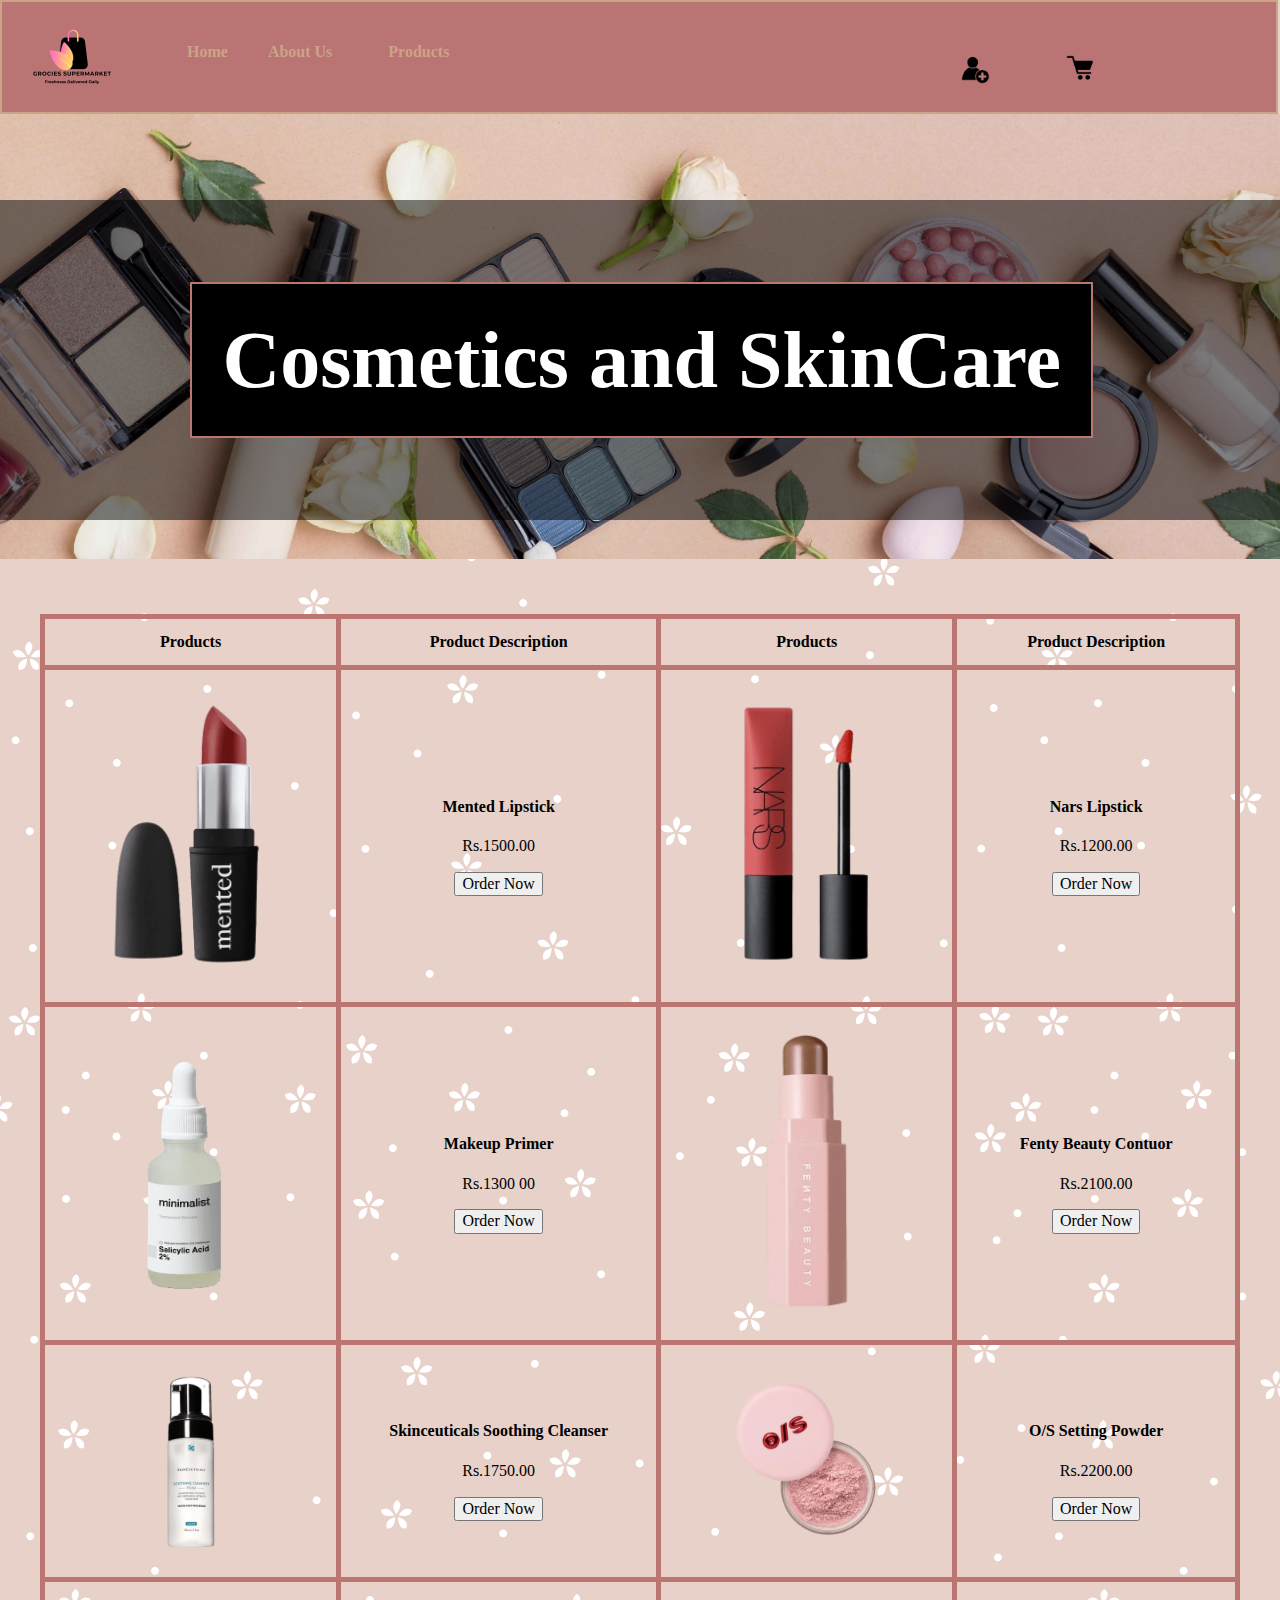
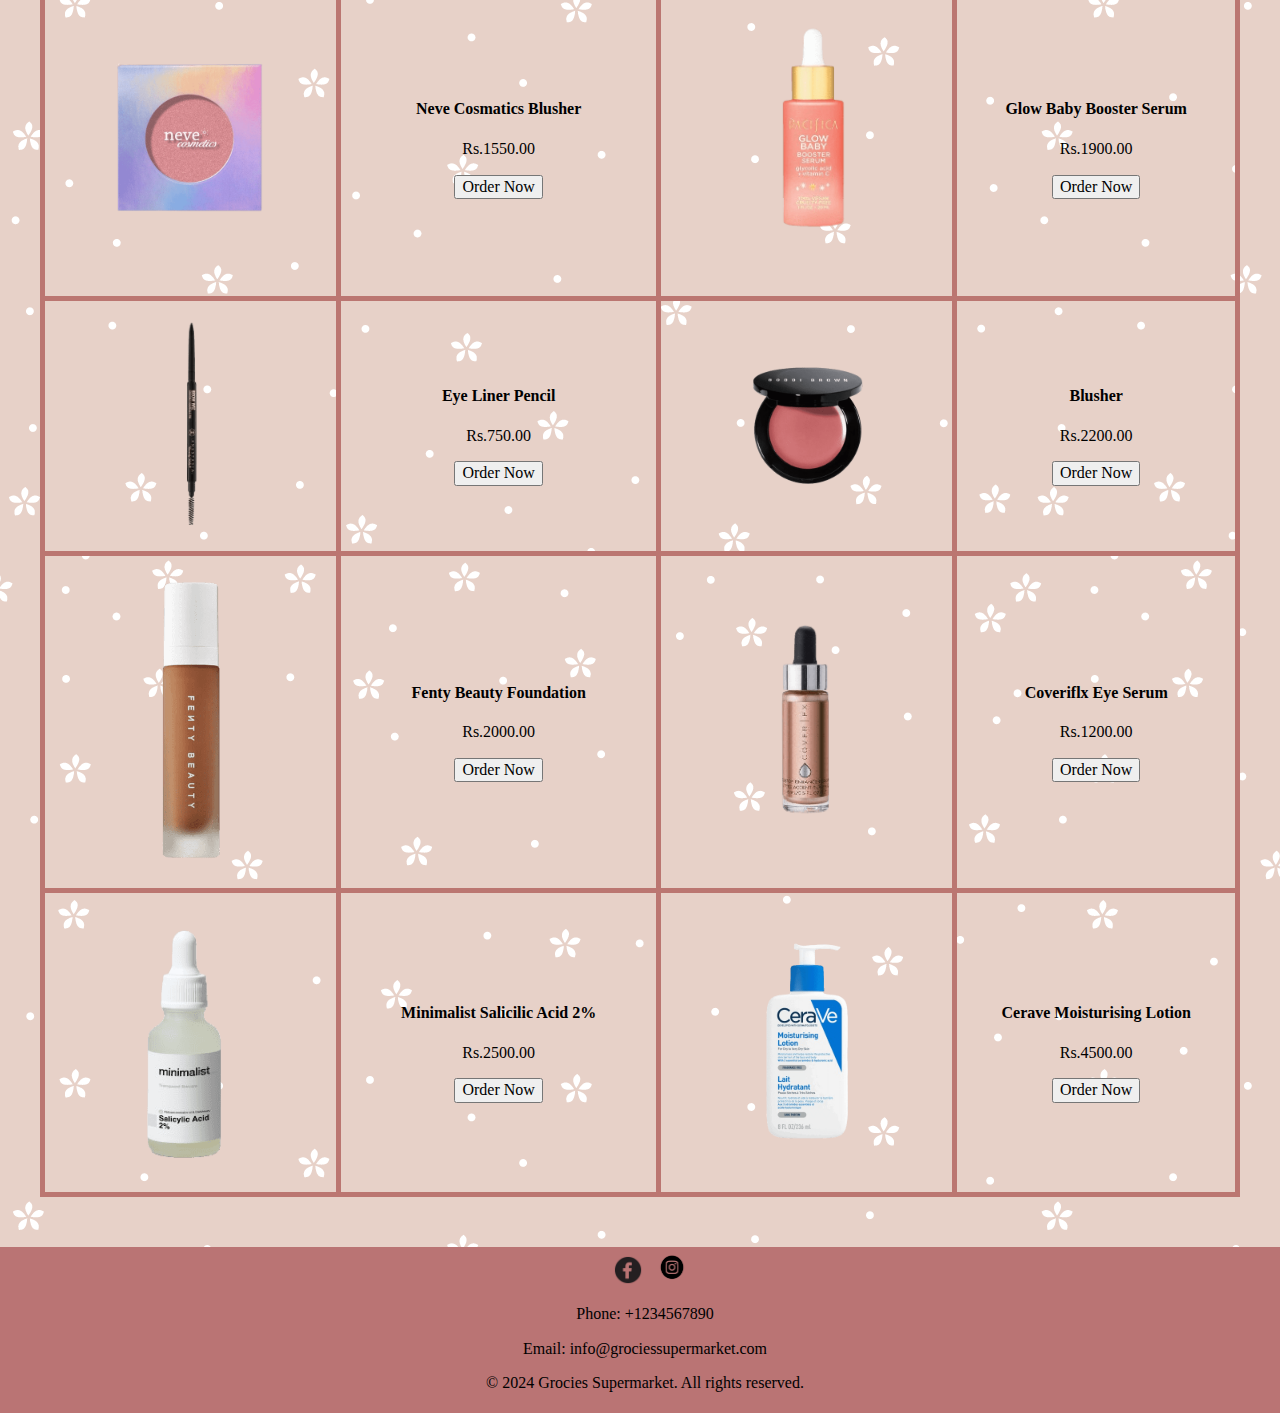
<file: docs/Cosmatics.html>
<!DOCTYPE html>
<html lang="en">
<head>
    <meta charset="UTF-8">
    <meta name="viewport" content="width=device-width, initial-scale=1.0">
    <title>Cosmatics and SkinCare</title>
    <link rel="stylesheet" href="./normalize.css">
    <link rel="stylesheet" href="./Home Page.css">
</head>
<body class="cos-p">
  <header class="header">
    <a href="index.html">
      <img class="logo" src="Grocies Supermarket (4).png" alt="logo">
    </a>
    
    <div class="navbar">
      <li><a href="index.html" >Home</a></li>
      <li><a href="About US.html">About Us</a></li>
      <div class="dropdown">
        <button class="dropbtn">
          <li><a href="Products.html">Products</a></li>
        </button>
        <div class="dropdown-content">
          <li><a href="Vegetables.html">Vegetables</a></li>
          <li><a href="Dairy Products.html">Dairy Products</a></li>
          <li><a href="Cosmatics.html" class="active">Cosmetic and SkinCare</a></li>
        </div>
      </div>
      <div class="icons-image">
        <a href="Loyality.html">
          <img src="imgs/add-user-icon-registration-illustration-sign-avatar-symbol-new-profile-logo-vector-removebg-preview.png" alt="">
        </a>
        <a href="Order.html" class="registration-icon">
          <img src="imgs/shopping-cart-icon-in-flat-style-symbol-vector-20616055-removebg-preview.png" alt="">
        </a>
       </div>
    </div>
  </header>
  <!-- responsive image -->

  <div class="cos-main">
    <img src="cosmetic 1/composition-cosmetics-with-copy-space-beige-background.jpg" alt="products image" class="cos-b">
    <div class="cos-main-t">
      <h1>Cosmetics and SkinCare</h1>
    </div>
  </div>
  
  

   <!-- Cosmetic tabel -->
   
  <section class="cos-section">
    <table class="cosmetic-table">
      <thead>
        <tr>
          <th id="t-c">Products</th>
          <th id="t-c">Product Description</th>
          <th id="t-c">Products</th>
          <th class="t-c">Product Description</th>
        </tr>
      </thead>
      <tbody>
        <tr>
          <td><img src="cosmetic 1/1604633691-mented-1604633674-removebg-preview (1).png" alt="Product 1"></td>
          <td><h4 id="cos-name">Mented Lipstick</h4>
            <p id="cos-price">Rs.1500.00</p>
            <form>
              <button class="order-button" type="submit" formaction="order.html" aria aria-label="Arrow button">Order Now </button>
            </form>
          </td>
          <td><img src="cosmetic 1/1622217355-narnar153_pinup_nars-air-matte-lip-colour_7_1560x1960-5k1e7jpg-removebg-preview (1).png" alt="Product 1"></td>
          <td><h4 id="cos-name">Nars Lipstick</h4>
            <p id="cos-price">Rs.1200.00</p>
            <form>
              <button class="order-button" type="submit" formaction="order.html" aria aria-label="Arrow button">Order Now </button>
            </form>
          </td>
        </tr>
  
        <tr>
          <td><img src="cosmetic 1/single4-removebg-preview.png" alt="Product 1"></td>
          <td><h4 id="cos-name">Makeup Primer</h4>
            <p id="cos-price">Rs.1300 00</p>
            <form>
              <button class="order-button" type="submit" formaction="order.html" aria aria-label="Arrow button">Order Now </button>
            </form>
          </td>
          <td><img src="cosmetic 1/1680007487-fenty-beauty-match-stix-6422e12e3c949-removebg-preview.png" alt="Product 1"></td>
          <td><h4 id="cos-name">Fenty Beauty Contuor </h4>
            <p id="cos-price">Rs.2100.00</p>
            <form>
              <button class="order-button" type="submit" formaction="order.html" aria aria-label="Arrow button">Order Now </button>
            </form>
          </td>
        </tr>
        
        <tr>
          <td><img src="cosmetic 1/1700065487-1655149220-soothing-cleanser-3606000463660-skinceuticals-6554f0b6dc048-removebg-preview (1).png" alt="Product 1"></td>
          <td><h4 id="cos-name">Skinceuticals Soothing Cleanser</h4>
            <p id="cos-price">Rs.1750.00</p>
            <form>
              <button class="order-button" type="submit" formaction="order.html" aria aria-label="Arrow button">Order Now </button>
            </form>
          </td>
          <td><img src="cosmetic 1/1709242330-one-size-by-patrick-starrr-ultimate-blurring-setting-powder-sweet-honey-65e0f7d117df6-removebg-preview (1).png" alt="Product 1"></td>
          <td><h4 id="cos-name">O/S Setting Powder</h4>
            <p id="cos-price">Rs.2200.00</p>
            <form>
              <button class="order-button" type="submit" formaction="order.html" aria aria-label="Arrow button">Order Now </button>
            </form>
          </td>
        </tr>
  
        <tr>
          <td> <img src="cosmetic 1/3829foto-removebg-preview.png" alt="Product 1"></td>
          <td><h4 id="cos-name">Neve Cosmatics Blusher </h4>
            <p id="cos-price">Rs.1550.00</p>
            <form>
              <button class="order-button" type="submit" formaction="order.html" aria aria-label="Arrow button">Order Now </button>
            </form>
          </td>
          <td><img src="cosmetic 1/910ec0406fa6f7d01e68f5a8beae1e1e-removebg-preview.png" alt="Product 1"></td>
          <td><h4 id="cos-name">Glow Baby Booster Serum</h4>
            <p id="cos-price">Rs.1900.00</p>
            <form>
              <button class="order-button" type="submit" formaction="order.html" aria aria-label="Arrow button">Order Now </button>
            </form>
          </td>
        </tr>
  
        <tr>
          <td><img src="cosmetic 1/anastasia_20brow_20liner.0-removebg-preview.png" alt="Product 1"></td>
          <td><h4 id="cos-name">Eye Liner Pencil</h4>
            <p id="cos-price">Rs.750.00</p>
            <form>
              <button class="order-button" type="submit" formaction="order.html" aria aria-label="Arrow button">Order Now </button>
            </form>
          </td>
          <td><img src="cosmetic 1/bobbi-brown-makeup-1649326182-removebg-preview.png" alt="Product 1"></td>
          <td><h4 id="cos-name">Blusher</h4>
            <p id="cos-price">Rs.2200.00</p>
            <form>
              <button class="order-button" type="submit" formaction="order.html" aria aria-label="Arrow button">Order Now </button>
            </form>
          </td>
        </tr>
  
        <tr>
          <td><img src="cosmetic 1/CKSio3QkkjXxvBgpDsBhUf-removebg-preview.png" alt="Product 1"></td>
          <td><h4 id="cos-name">Fenty Beauty Foundation</h4>
            <p id="cos-price">Rs.2000.00</p>
            <form>
              <button class="order-button" type="submit" formaction="order.html" aria aria-label="Arrow button">Order Now </button>
            </form>
          </td>
          <td><img src="cosmetic 1/f0e6c2a65895d8f016d7b50159a78d7d-removebg-preview.png" alt="Product 1"></td>
          <td><h4 id="cos-name">Coveriflx Eye Serum</h4>
            <p id="cos-price">Rs.1200.00</p>
            <form>
              <button class="order-button" type="submit" formaction="order.html" aria aria-label="Arrow button">Order Now </button>
            </form>
          </td>
        </tr>
  
        <tr>
          <td><img src="cosmetic 1/single4-removebg-preview.png" alt="Product 1"></td>
          <td><h4 id="cos-name">Minimalist Salicilic Acid 2%</h4>
            <p id="cos-price">Rs.2500.00</p>
            <form>
              <button class="order-button" type="submit" formaction="order.html" aria aria-label="Arrow button">Order Now </button>
            </form>
          </td>
          <td><img src="cosmetic 1/Visuel1-new-removebg-preview.png" alt="Product 1"></td>
          <td><h4 id="cos-name">Cerave Moisturising Lotion</h4>
            <p id="cos-price">Rs.4500.00</p>
            <form>
              <button class="order-button" type="submit" formaction="order.html" aria aria-label="Arrow button">Order Now </button>
            </form>
          </td>
        </tr>
      </tbody>
    </table>
  </section>
  
  
  <footer class="custom-footer">
    <div class="footer-social">
      <a href="#"><img src="fb.webp"></a> 
      <a href=""><img src="instagram-circular-black-icon-vector-29783030-removebg-preview.png"></a>
    </div>
    
    <div class="footer-contact">
      <p>Phone: +1234567890</p>
      <p>Email: info@grociessupermarket.com</p>
    </div>
    <div class="footer-copyright">
      <p>&copy; 2024 Grocies Supermarket. All rights reserved.</p>
    </div>
    <div>
      <!----https://www.google.com/search?q=cosmetic+and+skincare+images&oq=cos&gs_lcrp=EgZjaHJvbWUqBggDEEUYOzIJCAAQRRg5GIAEMhIIARAuGCcYxwEY0QMYgAQYigUyDggCEEUYJxg7GIAEGIoFMgYIAxBFGDsyBggEEEUYPDIGCAUQRRg8MgYIBhBFGDwyBggHEEUYPNIBCDM5ODZqMGo3qAIAsAIA&sourceid=chrome&ie=UTF-8-->
      <!---https://www.freepik.com/---->
    </div>
  </footer>


</body>
</html>
</file>
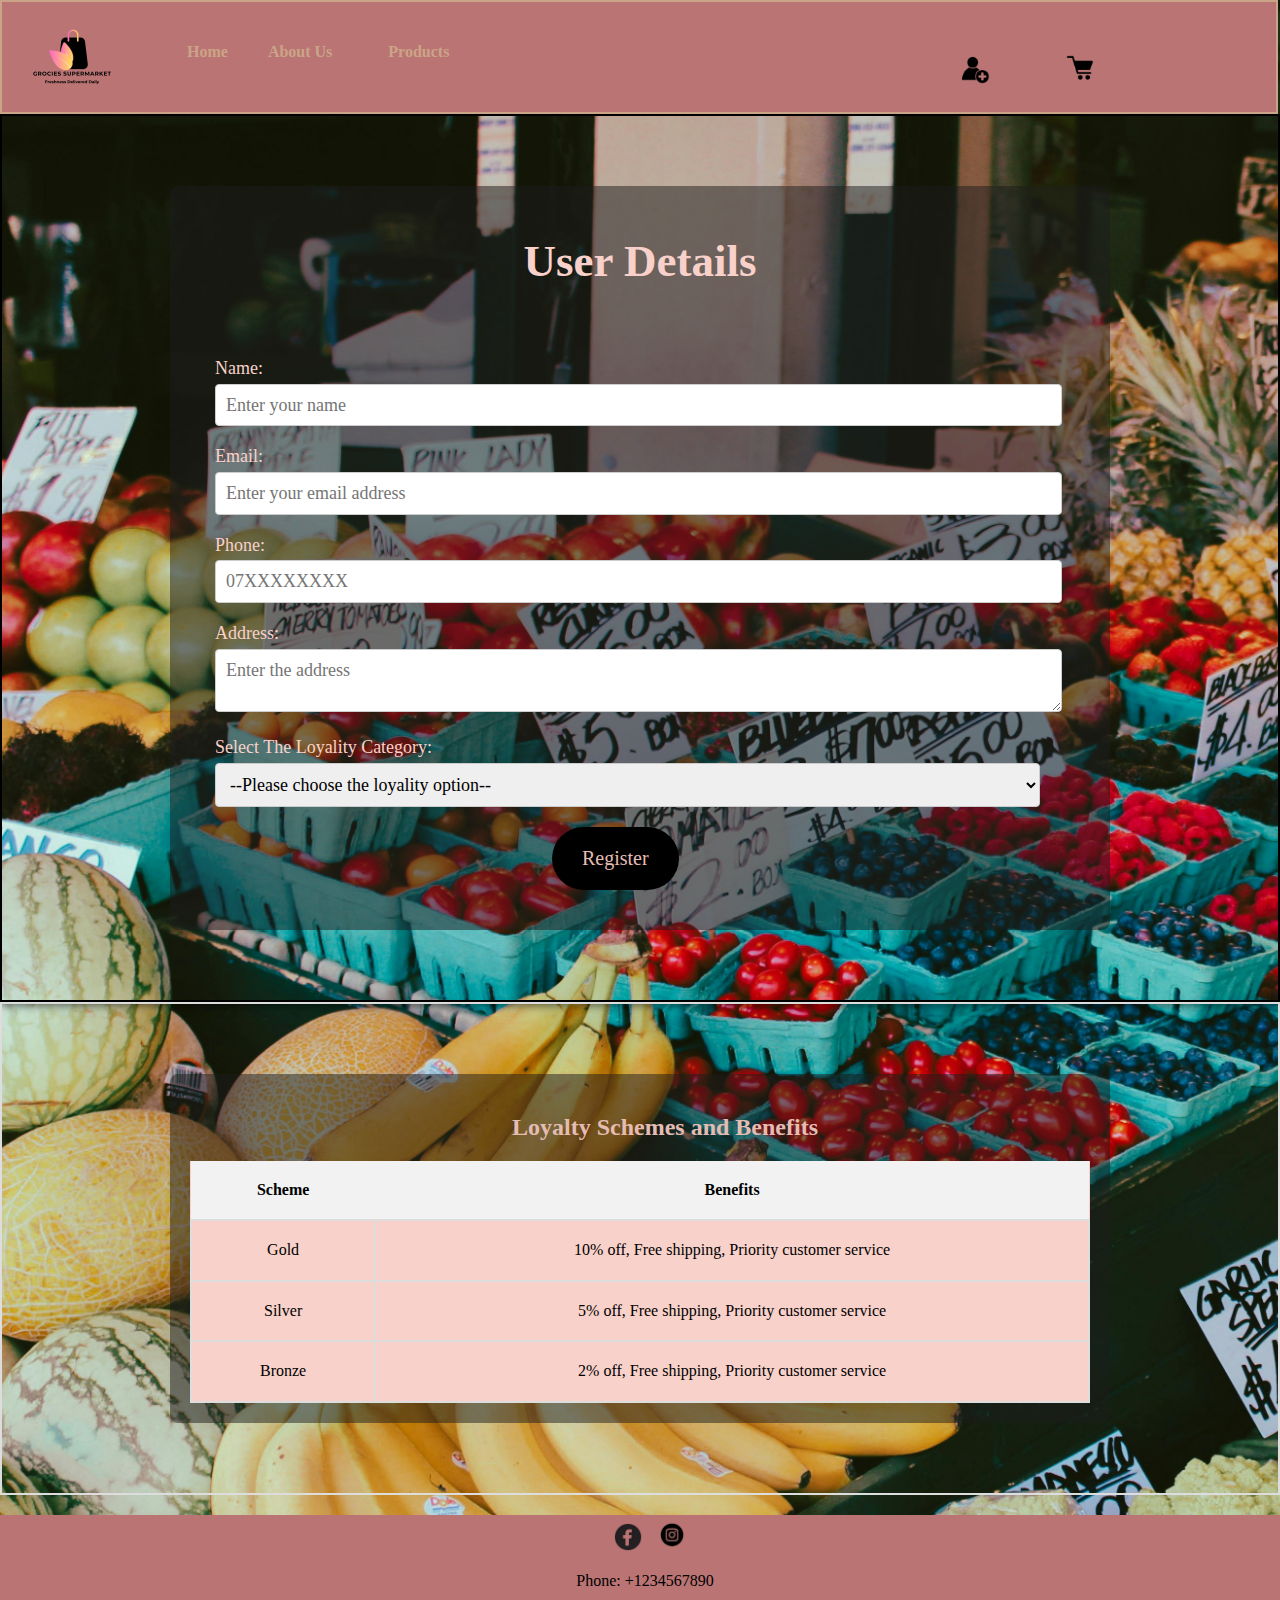
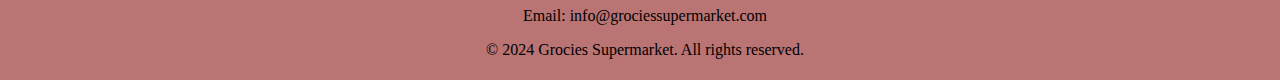
<file: docs/Loyality.html>
<!DOCTYPE html>
<html lang="en">
<head>
    <meta charset="UTF-8">
    <meta name="viewport" content="width=device-width, initial-scale=1.0">
    <title>Loyality</title>
    <link rel="stylesheet" href="./normalize.css">
    <link rel="stylesheet" href="./Home Page.css">
</head>

<body class="loyality-b">

  <header class="header">
    <a href="index.html">
      <img class="logo" src="Grocies Supermarket (4).png" alt="logo">
    </a>
    
    <div class="navbar">
      <li><a href="index.html" >Home</a></li>
      <li><a href="About US.html">About Us</a></li>
      <div class="dropdown">
        <button class="dropbtn">
          <li><a href="Products.html">Products</a></li>
        </button>
        <div class="dropdown-content">
          <li><a href="Vegetables.html">Vegetables</a></li>
          <li><a href="Dairy Products.html">Dairy Products</a></li>
          <li><a href="Cosmatics.html">Cosmetic and SkinCare</a></li>
        </div>
      </div>
      <div class="icons-image">
        <a href="Loyality.html">
          <img src="imgs/add-user-icon-registration-illustration-sign-avatar-symbol-new-profile-logo-vector-removebg-preview.png" alt="">
        </a>
        <a href="Order.html" class="registration-icon">
          <img src="imgs/shopping-cart-icon-in-flat-style-symbol-vector-20616055-removebg-preview.png" alt="">
        </a>
       </div>
    </div>
  </header>
  
  <section class="loyality-form-container">
    <div class="loyality-box">
      <h1>User Details</h1>
       <form action="/submit-order" method="post">
        <div class="loyality-c-info">
          <label for="name">Name:</label>
          <input type="text" id="name" name="name" placeholder="Enter your name" required>
          
          <label for="email">Email:</label>
          <input type="email" id="email" name="email" placeholder="Enter your email address" required>
        
          <label for="phone">Phone:</label>
          <input type="tel" id="phone" name="phone" placeholder="07XXXXXXXX" required>
        </div>
        
        <div class="l-shipping-address">
          <label for="address"> Address:</label>
          <textarea id="address" name="address" placeholder="Enter the address" required></textarea>
        </div>
        
        <div class="loyality-selection">
          <label for="l-category">Select The Loyality Category:</label>
          <select id="l-category" name="category" required>
            <option value="">--Please choose  the loyality  option--</option>
            <option value="vegetables">Gold</option>
            <option value="dairy">Silver</option>
            <option value="cosmetics">Bronze</option>
          </select>
          <button type="button">Register</button>
        </form>
      </div>
    </section>

<div class="loyalty-schemes">
  <div class="loyality-form-c">
  <h2 class="l-topic">Loyalty Schemes and Benefits</h2>
  <table>
    <thead>
      <tr>
        <th>Scheme</th>
        <th>Benefits</th>
      </tr>
    </thead>
    <tbody>
      <tr>
        <td>Gold</td>
        <td>10% off, Free shipping, Priority customer service</td>
      </tr>
      <tr>
        <td>Silver</td>
        <td>5% off, Free shipping, Priority customer service</td>
      </tr>
      <tr>
        <td>Bronze</td>
        <td>2% off, Free shipping, Priority customer service</td>
      </tr>
    </tbody>
  </table>
</div>
</div>

<footer class="custom-footer">
  <div class="footer-social">
    <a href="#"><img src="fb.webp"></a> 
    <a href=""><img src="instagram-circular-black-icon-vector-29783030-removebg-preview.png"></a>
  </div>
  
  <div class="footer-contact">
    <p>Phone: +1234567890</p>
    <p>Email: info@grociessupermarket.com</p>
  </div>
  <div class="footer-copyright">
    <p>&copy; 2024 Grocies Supermarket. All rights reserved.</p>
  </div>
  <div>
     <!---https://www.freepik.com/---->
  </div>
</footer>










  
    
</body>
</html>
</file>
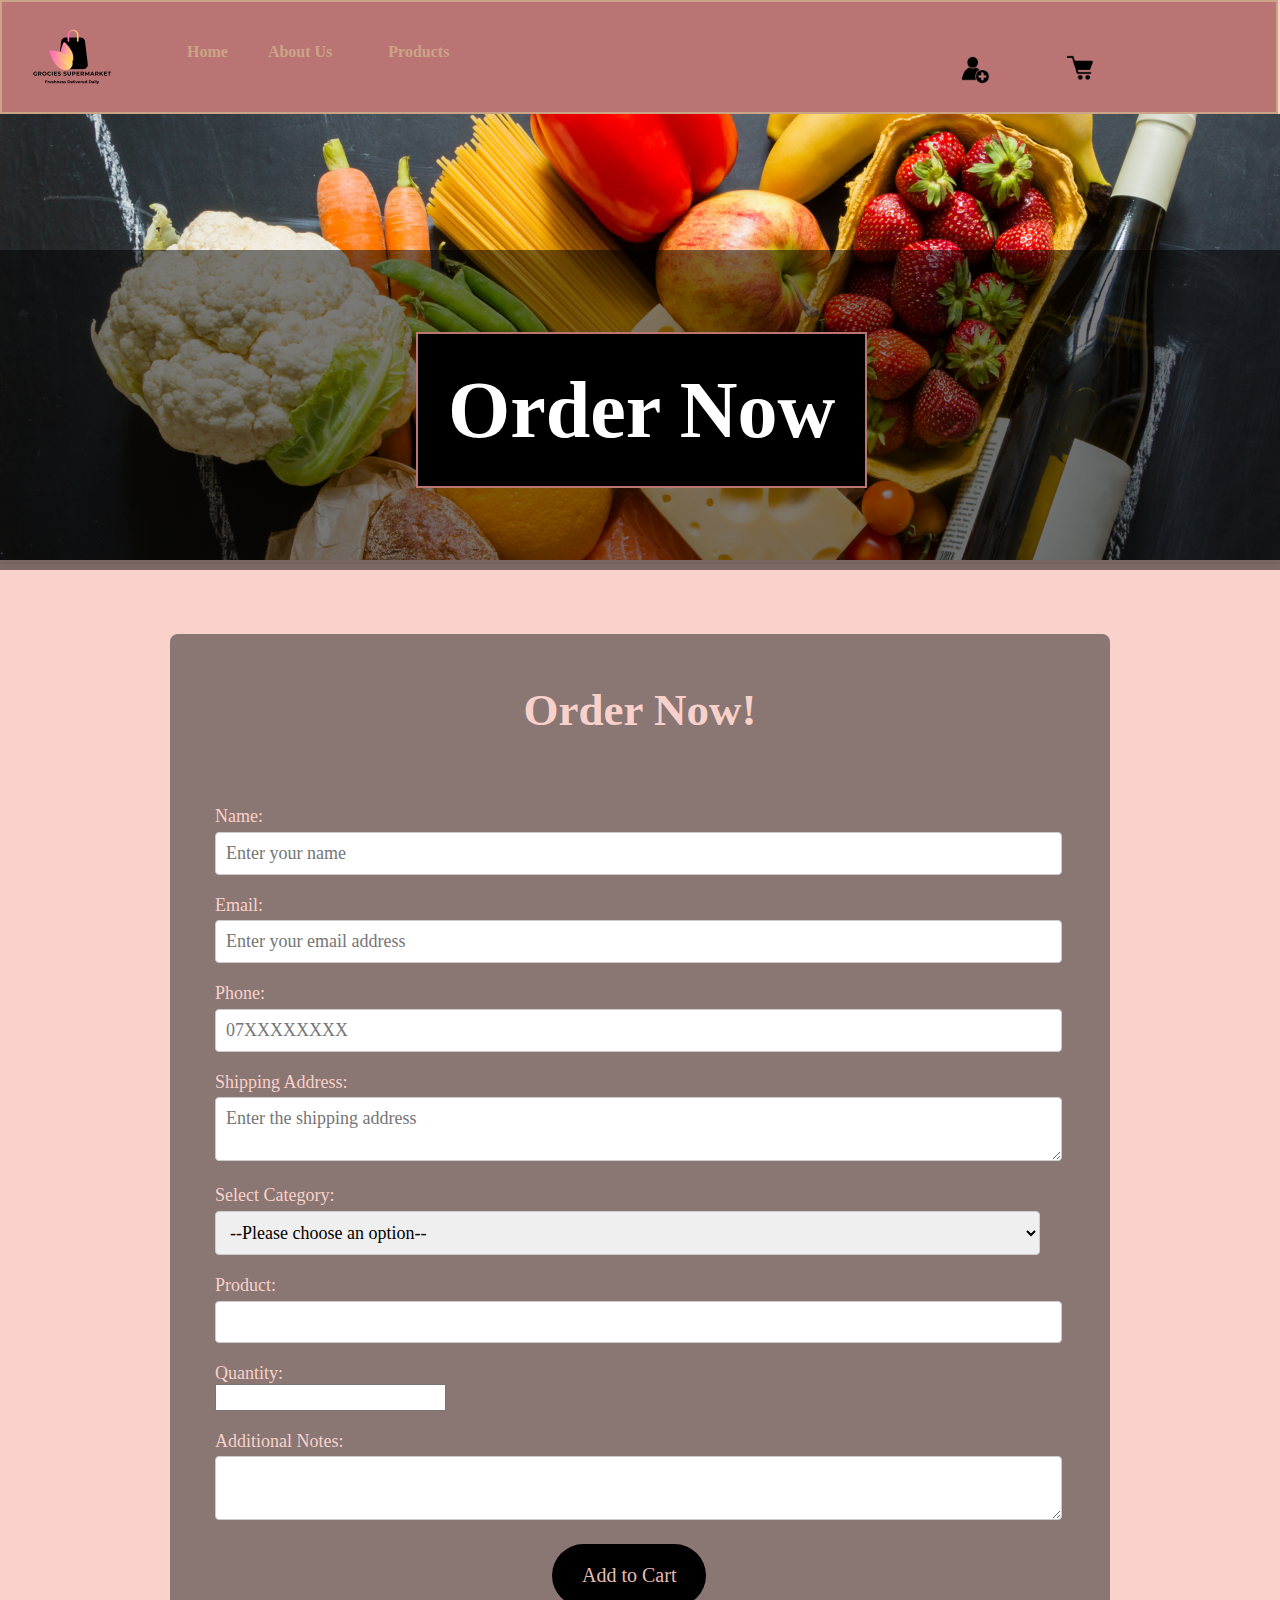
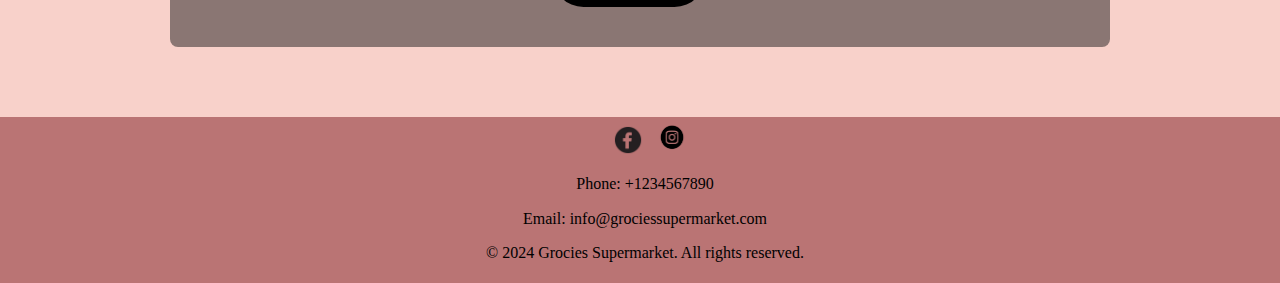
<file: docs/Order.html>
<!DOCTYPE html>
<html lang="en">
<head>
    <meta charset="UTF-8">
    <meta name="viewport" content="width=device-width, initial-scale=1.0">
    <title>Order Page</title>
    <link rel="stylesheet" href="./normalize.css">
    <link rel="stylesheet" href="./Home Page.css">
</head>
<body class="order-p">
  <header class="header">
    <a href="index.html">
      <img class="logo" src="Grocies Supermarket (4).png" alt="logo">
    </a>
    
    <div class="navbar">
      <li><a href="index.html" >Home</a></li>
      <li><a href="About US.html">About Us</a></li>
      <div class="dropdown">
        <button class="dropbtn">
          <li><a href="Products.html">Products</a></li>
        </button>
        <div class="dropdown-content">
          <li><a href="Vegetables.html">Vegetables</a></li>
          <li><a href="Dairy Products.html">Dairy Products</a></li>
          <li><a href="Cosmatics.html">Cosmetic and SkinCare</a></li>
        </div>
      </div>
      <div class="icons-image">
        <a href="Loyality.html">
          <img src="imgs/add-user-icon-registration-illustration-sign-avatar-symbol-new-profile-logo-vector-removebg-preview.png" alt="">
        </a>
        <a href="Order.html" class="registration-icon">
          <img src="imgs/shopping-cart-icon-in-flat-style-symbol-vector-20616055-removebg-preview.png" alt="">
        </a>
       </div> 
    </div>
  </header>

  <div class="order-main">
    <img src="imgs/Untitled design (10).png" alt="" class="order-b">
    <div class="order-main-t">
      <h1>Order Now </h1>
    </div>
  </div>

  <section class="order-form-container">
    <div class="order-box">
      <h1>Order Now!</h1>
      <form action="/submit-order" method="post">
        <div class="customer-info">
          <label for="name">Name:</label>
          <input type="text" id="name" name="name" placeholder="Enter your name" required>
          
          <label for="email">Email:</label>
          <input type="email" id="email" name="email" placeholder="Enter your email address" required>
          
          <label for="phone">Phone:</label>
          <input type="tel" id="phone" name="phone" placeholder="07XXXXXXXX" required>
        </div>
      
        <div class="shipping-address">
          <label for="address">Shipping Address:</label>
          <textarea id="address" name="address" placeholder="Enter the shipping address" required></textarea>
        </div>
      
        <div class="product-selection">
          <label for="category">Select Category:</label>
          <select id="category" name="category" required>
            <option value="">--Please choose an option--</option>
            <option value="vegetables">Vegetables</option>
            <option value="dairy">Dairy Products</option>
            <option value="cosmetics">Cosmetics</option>
            <option value="skincare">Skincare</option>
          </select>
          
          <label for="product">Product:</label>
          <input type="text" id="product" name="product" required>
          
          <label for="quantity">Quantity:</label>
          <input type="number" id="quantity" name="quantity" min="1" required>
        </div>
      
        <div class="additional-notes">
          <label for="notes">Additional Notes:</label>
          <textarea id="notes" name="notes"></textarea>
        </div>
      
        <button type="button">Add to Cart</button>
      </form>
    </div>
  </section>

  <footer class="custom-footer">
    <div class="footer-social">
      <a href="#"><img src="fb.webp"></a> 
      <a href=""><img src="instagram-circular-black-icon-vector-29783030-removebg-preview.png"></a>
    </div>
    
    <div class="footer-contact">
      <p>Phone: +1234567890</p>
      <p>Email: info@grociessupermarket.com</p>
    </div>
    <div class="footer-copyright">
      <p>&copy; 2024 Grocies Supermarket. All rights reserved.</p>
    </div>
    <div>
     <!---https://www.freepik.com/---->
    </div>
  </footer>
  

     


   

   
 


    
</body>
</html>
</file>
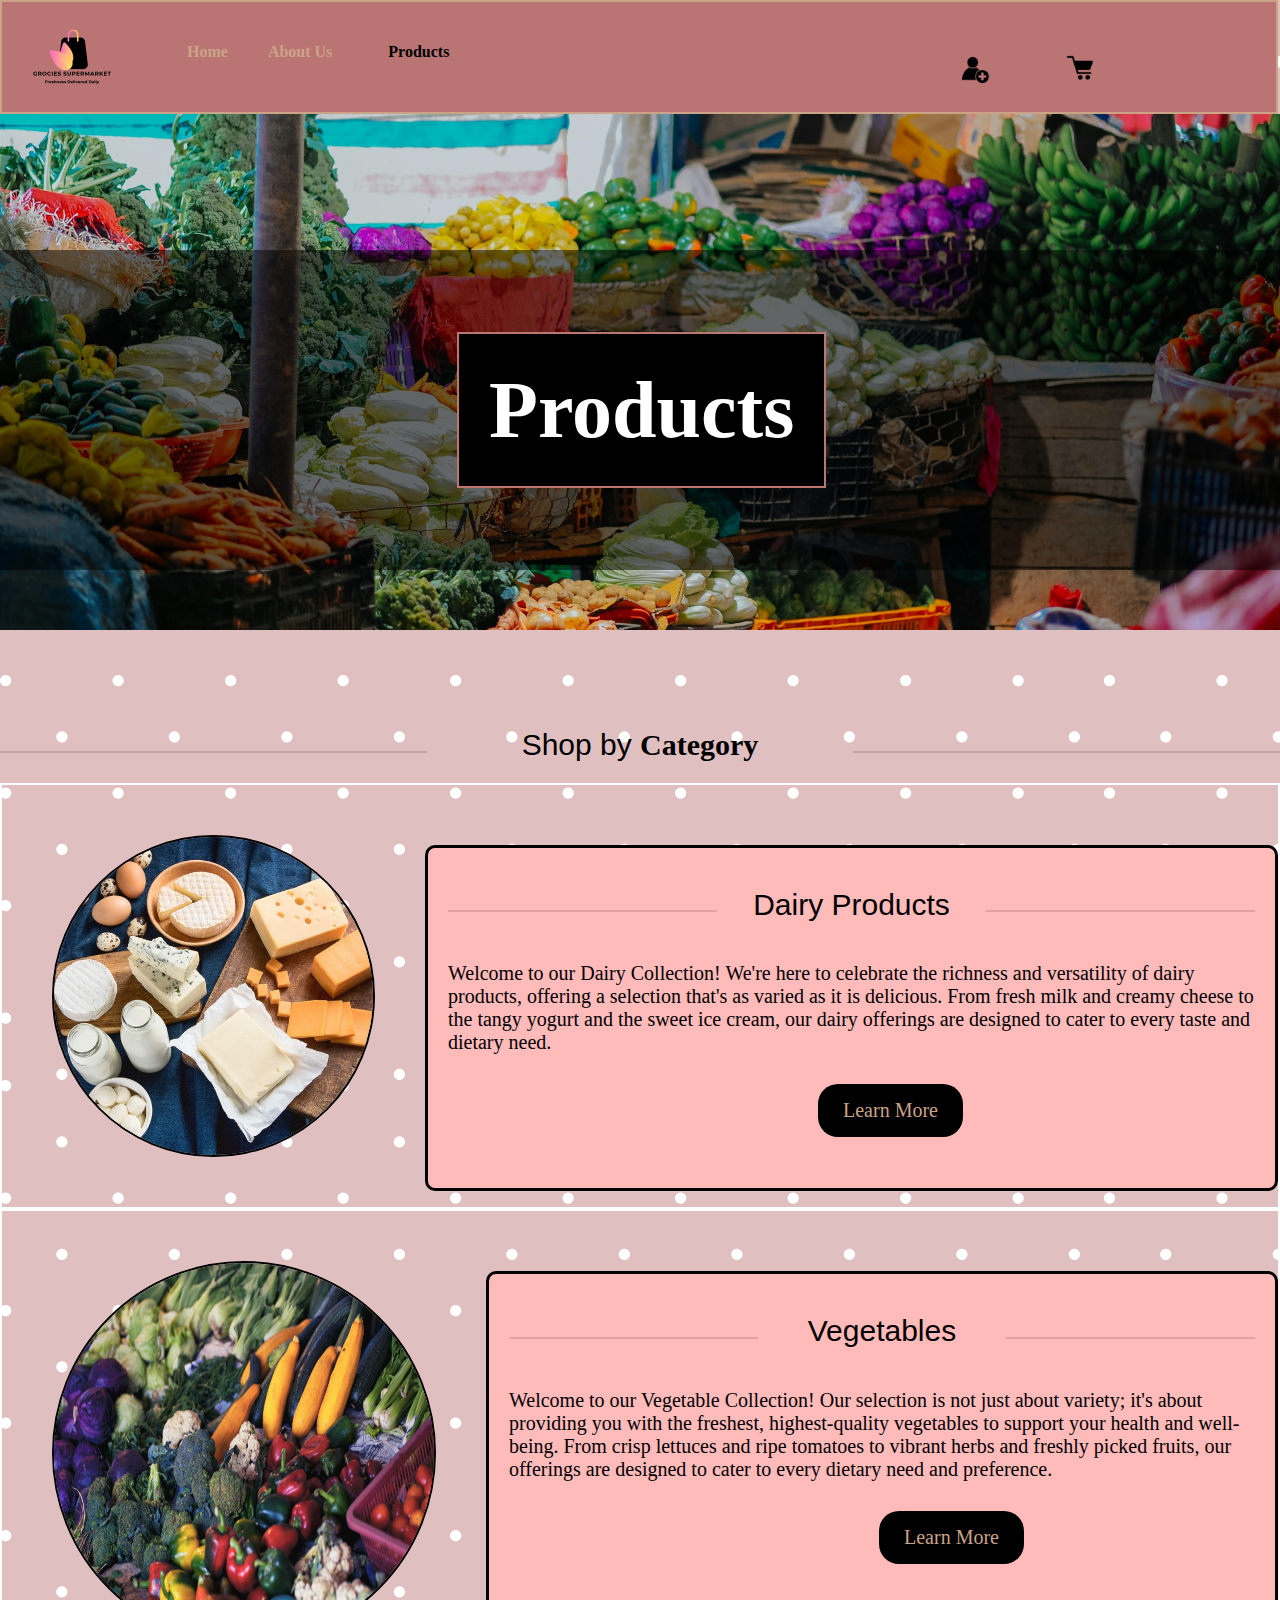
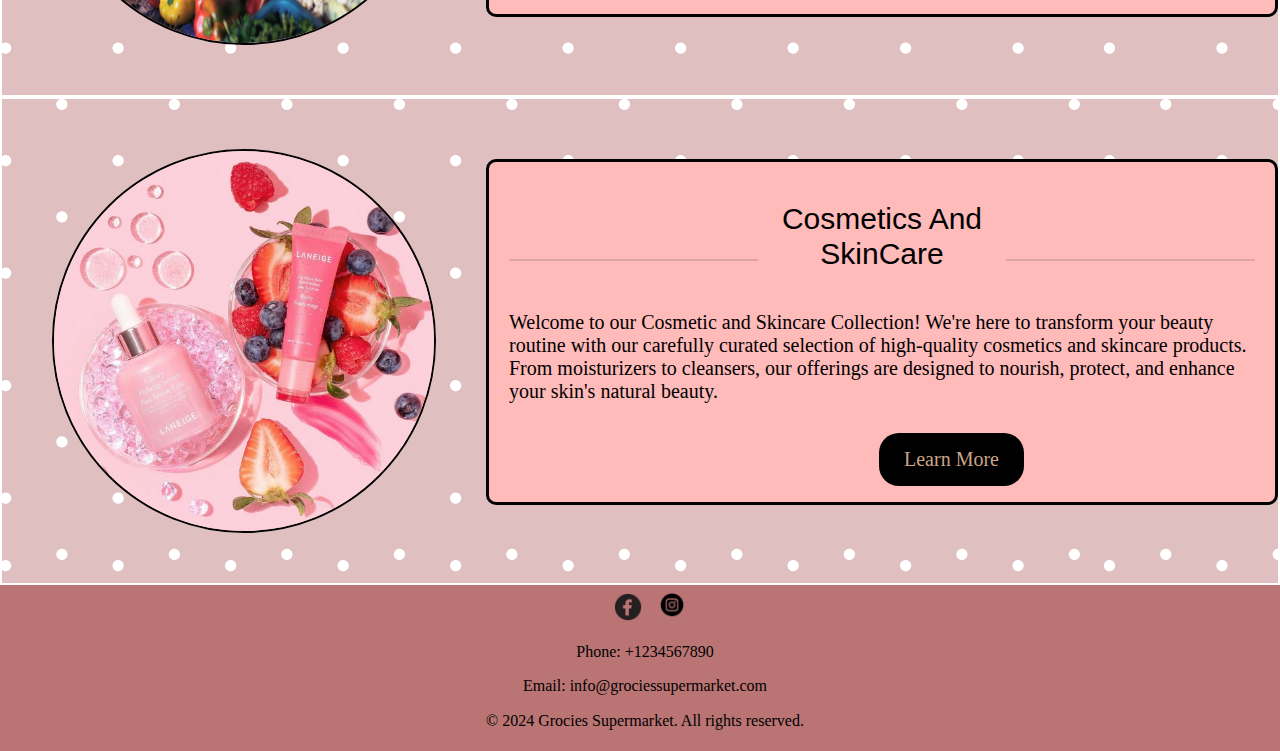
<file: docs/Products.html>
<!DOCTYPE html>
<html lang="en">
<head>
    <meta charset="UTF-8">
    <meta name="viewport" content="width=device-width, initial-scale=1.0">
    <title>Products</title>
    <link rel="stylesheet" href="./normalize.css">
    <link rel="stylesheet" href="./Home Page.css">
</head>


<body class="pro-p">
  <header class="header">
    <a href="index.html">
      <img class="logo" src="Grocies Supermarket (4).png" alt="logo">
    </a>
    
    <div class="navbar">
      <li><a href="index.html" >Home</a></li>
      <li><a href="About US.html">About Us</a></li>
      <div class="dropdown">
        <button class="dropbtn">
          <li><a href="Products.html" class="active">Products</a></li>
        </button>
        <div class="dropdown-content">
          <li><a href="Vegetables.html">Vegetables</a></li>
          <li><a href="Dairy Products.html">Dairy Products</a></li>
          <li><a href="Cosmatics.html">Cosmetic and SkinCare</a></li>
        </div>
      </div>
      <div class="icons-image">
        <a href="Loyality.html">
          <img src="imgs/add-user-icon-registration-illustration-sign-avatar-symbol-new-profile-logo-vector-removebg-preview.png" alt="">
        </a>
        <a href="Order.html" class="registration-icon">
          <img src="imgs/shopping-cart-icon-in-flat-style-symbol-vector-20616055-removebg-preview.png" alt="">
        </a>
       </div>
    </div>
  </header>

  <div class="pro-main">
    <img src="imgs/pexels-minan1398-1093837.jpg"  alt="" class="pro-b">
    <div class="pro-main-t">
      <h1>Products</h1>
    </div>
  </div>

  <br><br><br><br>
  

  
  <div class="style-grid">
    <div class="grid-line"></div>
    <div class="grid-text">Shop by <span class="fontp">Category</span></div>
    <div class="grid-line"></div>
  </div>

  <div class="pro-image">
    <img src="./imgs/44.jpg" alt="Dairy" class="Dairy">
    <div class="box">
      <div class="style-grid">
      <div class="grid-line"></div>
      <div class="grid-text">Dairy Products</div>
      <div class="grid-line"></div>
    </div>
    <p id="sentence">Welcome to our Dairy Collection! We're here to celebrate the richness and versatility of dairy products, offering a selection that's as varied as it is delicious. From fresh milk and creamy cheese to the tangy yogurt and the sweet ice cream, our dairy offerings are designed to cater to every taste and dietary need.</p>
    <a href="Dairy Products.html"><button class="pro-button">Learn More</button> </a></div>
  </div>

  <div class="pro-image">
    <img src="./imgs/alexandr-podvalny-WOxddhzhC1w-unsplash.jpg" alt="vegetable" class="vegetable">
        <div class="box">
          <div class="style-grid">
            <div class="grid-line"></div>
            <div class="grid-text">Vegetables</div>
            <div class="grid-line"></div>
          </div>
          <p id="sentence">Welcome to our Vegetable Collection! Our selection is not just about variety; it's about providing you with the freshest, highest-quality vegetables to support your health and well-being. From crisp lettuces and ripe tomatoes to vibrant herbs and freshly picked fruits, our offerings are designed to cater to every dietary need and preference.</p>
          <a href="Vegetables.html"><button class="pro-button">Learn More</button> </a>
          </div>
        </div>

    <div class="pro-image">
        <img src="./imgs/30.jpg" alt="vegetable" class="vegetable">
        <div class="box">
          <div class="style-grid">
            <div class="grid-line"></div>
            <div class="grid-text">Cosmetics And SkinCare</div>
            <div class="grid-line"></div>
          </div>
          <p id="sentence">Welcome to our Cosmetic and Skincare Collection! We're here to transform your beauty routine with our carefully curated selection of high-quality cosmetics and skincare products. From moisturizers to cleansers, our offerings are designed to nourish, protect, and enhance your skin's natural beauty.</p>
          <a href="Cosmatics.html"><button class="pro-button">Learn More</button> </a>
        </div>
      </div>

      <footer class="custom-footer">
        <div class="footer-social">
          <a href="#"><img src="fb.webp"></a> 
          <a href=""><img src="instagram-circular-black-icon-vector-29783030-removebg-preview.png"></a>
        </div>
        
        <div class="footer-contact">
          <p>Phone: +1234567890</p>
          <p>Email: info@grociessupermarket.com</p>
        </div>
        <div class="footer-copyright">
          <p>&copy; 2024 Grocies Supermarket. All rights reserved.</p>
        </div>
        <div>
           <!---https://www.freepik.com/---->
           <!---https://www.pinterest.com/pin/905293962584884262/-->
        </div>
      </footer>





  </body>
  </html>
</file>
<file: docs/Home Page.css>
body {
  background-color:  #f8d1ca;
  background-image: url('path/to/your/image.jpg');
  background-size: cover; /* Cover the entire body area */
  background-repeat: no-repeat; /* Prevent the image from repeating */
}

.header {
  display: flex;
  align-items: center;
  height: 110px;
  background-color: #ba7474;
  width: 99.5%;
  position: relative;
  border: 2px solid #cba487;
}

.logo {
  float: left;
  width: 100px;
  height: 100px;
  padding: 0px 20px;
  justify-content: center;
}

.header .navbar {
  background-color: #ba7474;
  overflow: auto;
  width: 1000px;
  display: flex;
  text-align: justify;
  padding: 10px 5px;
  list-style-type: none;
  margin-top: 30px;
}

.navbar ul {
  padding: 50px 10px;
  margin: 0;
  color: #ba7474;
  margin-left: 20px;
}

.navbar ul li {
  list-style-type: none;
  display: flex;
  padding: 60px;
  padding-left: 20px;
  margin: 20px;
}

.navbar a {
  text-decoration: none;
  color: black;
  padding: 0px;
  margin-left:  40px;
}

.navbar a:hover {
  color: #e5bcb4;
}

.navbar li a {
  color: #cba487;
  text-decoration: none;
  font-weight: bold;
}

.navbar .active {
  color: black;
}

.dropdown {
  float: left;
  overflow: hidden;
}

.dropdown a {
  padding: 0px 20px;
  margin: 20px;
}

.dropdown .dropbtn {
  font-size: 16px;  
  border: none;
  outline: none;
  color: white;
  padding: 0px 16px;
  background-color: inherit;
  font-family: inherit;
  margin: 0;
}

.dropdown-content {
  display: none;
  position: absolute;
  background-color: #bb7671;
  min-width: 160px;
  box-shadow: 0px 8px 16px 0px rgba(0,0,0,0.5);
  z-index: 1;
}

.dropdown-content a {
  float: none;
  color: black;
  padding: 0px 14px;
  text-decoration: none;
  display: block;
  text-align: left;
}

.dropdown:hover .dropdown-content {
  display: block;
}

.icons-image {
  display: flex;
  align-items: center;
  margin-left: auto;
  margin-left: 400px;
}

.icons-image img {
  padding: 0px 10px;
}


@media (max-width: 600px){

  .header {
    display: flex;
    align-items: center;
    height: auto;
    background-color: #ba7474;
    width: 100%;
    position: relative;
    border: 2px solid #cba487;
    padding: 0%;
  }
  .logo {
    float: left;
    width: 70px;
    height: 70px;
    padding: 0px 20px;
    justify-content: center;
  }
  
  .header .navbar {
    background-color: #ba7474;
    overflow: auto;
    width: 100%;
    display: flex;
    text-align: justify;
    padding: 0px 0px;
    list-style-type: none;
    margin-top: 40px;
  }
  
  .navbar ul {
    padding: 0px;
    margin: 0;
    color: #ba7474;
    
  }
  
  .navbar ul li {
    list-style-type: none;
    display: flex;
    padding: 60px;
    padding-left: 20px;
    margin: 20px;
    
  }
  
  .navbar a {
    text-decoration: none;
    color: black;
    padding: -50px;
    padding-left: 10px;
    margin-left:  10px;
    margin-bottom: -40px;
  }
  
  .navbar a:hover {
    color: #e5bcb4;
  }
  
  .navbar li a {
    color: #cba487;
    text-decoration: none;
    font-weight: bold;
    font-size: 10px;
    padding: 1px;
  }
  
  .navbar .active {
    color: black;
  }
  
  .dropdown {
    float: left;
    overflow: hidden;
  }
  
  .dropdown a {
    padding: 0px 20px;
    margin: 20px;
  }
  
  .dropdown .dropbtn {
    font-size: 16px;  
    border: none;
    outline: none;
    color: white;
    padding: 0px 0px;
    background-color: inherit;
    font-family: inherit;
    margin-left:  -7px;
  }
  
  .dropdown-content {
    display: none;
    position: absolute;
    background-color: #bb7671;
    min-width: 160px;
    box-shadow: 0px 8px 16px 0px rgba(0,0,0,0.5);
    z-index: 1;
  }
  
  .dropdown-content a {
    float: none;
    color: black;
    padding: 0px 14px;
    text-decoration: none;
    display: block;
    text-align: left;
  }
  
  .dropdown:hover .dropdown-content {
    display: block;
  }
  
  .icons-image {
    display: flex;
    align-items: center;
    margin-left: 155px;
    margin-bottom: 40px;
    
  }
  
  .icons-image img {
    padding: 0%;
    width: 30px;
    height: 30px;
    
}}



@media (max-width: 768px) {
 .navbar {
    flex-wrap: wrap;
  }

 .logo,.icons {
    flex-basis: 100%;
  }
}


/*home image*/
.home-image {
  max-width: 100%;
  position: relative;
  display: inline-block;
  
}

.home-image img, .r-image img{
  max-width: 100%;
  height: auto;
}

.welcome-p{
  position: absolute;
  top: 50%;
  left: 50%;
  transform: translate(-50%,-50%);
  padding: 0px 0px;
  text-align: center;
}
  

.welcome-p #welcome{
  font-family: 'Times New Roman', Times, serif;
  font-style: italic;
  font-size: 60px;
  font-weight: 900;
  margin-bottom: -50px;
  

}

.welcome-p #welcome-name{
  color: black;
  font-family: 'Times New Roman', Times, serif;
  font-size: 80px;
  
  
}

.welcome-p .shop-now{
  background-color:black;
  color:#cba487;
  border: none;
  padding: 10px 20px;
  text-align: center;
  text-decoration: none;
  display: inline-block;
  font-size: 30px;
  cursor: pointer;
  border-radius: 20px;
  margin-bottom: 40px;
}

.shop-now:hover{
  background-color: gray;
}

.intro-container {
  display: flex;
  background-color: white;
  border: 2px solid #ba7474;
  margin:20px;
  padding: 20px;
  align-items: center;
}

.intro-container-1{
  margin-left: 130px;
}

.intro-container .intro-image{
  width: 100px;
  margin-left: 30px;
}

.home-intro{
  display: flex;
  margin:20px;
  padding: 20px;
  align-items: center;
}

.home-intro #home-intro-image{
  width: 450px;
  height:650px;
  margin-left: 23px;
  border-radius: 30px;
  border: 2px solid black;
}

.h-i-1 {
  position: relative;
  width: 50%;
}

.home-intro-image {
  display: block;
  width: 100%;
  height: auto;
}

.overlay-h {
  position: absolute;
  top: 0;
  bottom: 0;
  left: 0;
  right: 0;
  height: 100%;
  width: 96%;
  border-radius: 30px;
  margin-right: 10px;
  margin-left: 20px;
  opacity: 0;
  transition: .5s ease;
  background-color: #e5bcb4;
}

.h-i-1:hover .overlay-h {
  opacity: 4;
}

.text-h {
  color: black;
  font-size: 50px;
  position: absolute;
  top: 50%;
  left: 50%;
  transform: translate(-50%, -50%);
  -ms-transform: translate(-50%, -50%);
}



.home-main-t{
  position: absolute;
  top: 0;
  left: 0;
  width:98.7%;
  height: 96.5%;
  background-color: rgba(0, 0, 0, 0.5); 
  color: white;
  display: flex;
  justify-content: center;
  align-items: center;
  text-align: center;
  padding: 10px;
  margin-left:0px;
  margin-right: 3px;
  
}

.h-b{
  width: 97%;
  height: 500px;
  justify-content: center;
  border-radius: 10px;
  background:url(imgs/bg2.png);
  padding: 20px;
  border: 3px solid black;
}

.h-b #h-b-1{
  width: 40%;
  height: 450px;
  margin-top: 15px;
  justify-content: center;
  border-radius: 10px ;
  background-color: rgba(0, 0, 0, 0.5); 
  padding: 10px;
} 

.home-b{
  width: 95%;
  height: 500px;
  justify-content: center;
  border-radius: 10px;
  background:url(imgs/grocery.png);
  padding: 40px;
  border: 3px solid black;
}

.home-b #home-b-2{
  width: 30%;
  height: 350px;
  margin-top: 15px;
  justify-content: center;
  border-radius: 10px ;
  font-size: 20px;
  font-weight: 5px;
  padding: 10px;
} 

.home-b-2-button{
  background-color:black;
  color:#cba487;
  border: none;
  padding: 10px 20px;
  text-align: center;
  text-decoration: none;
  display: inline-block;
  font-size: 20px;
  cursor: pointer;
  border-radius: 20px;
  margin-bottom: 40px;
}

@media (max-width: 600px){
  .home-image {
    max-width: 100%;
    position: relative;
    display: inline-block;
    
  }
  
  .home-image img, .r-image img{
    max-width: 100%;
    height: auto;
  }
  
  .welcome-p{
    position: absolute;
    top: 50%;
    left: 50%;
    transform: translate(-50%,-50%);
    padding: 0px 0px;
    text-align: center;
  }
    
  
  .welcome-p #welcome{
    font-family: 'Times New Roman', Times, serif;
    font-style: italic;
    font-size: 30px;
    font-weight: 900;
    margin-top: 40px;
    padding: 40px 0;
  }
  
  .welcome-p #welcome-name{
    color: black;
    font-family: 'Times New Roman', Times, serif;
    font-size: 20px;
  }
  .welcome-p .shop-now{
    background-color:black;
    color:#cba487;
    border: none;
    padding: 10px 20px;
    text-align: center;
    text-decoration: none;
    display: inline-block;
    font-size: 10px;
    cursor: pointer;
    border-radius: 20px;
    margin-bottom: 40px;
  }
  .shop-now:hover{
    background-color: gray;
  }

  .intro-container,.home-intro {
    flex-direction: column; 
     
  }
  
  .intro-container .intro-image{
    width: 100px;
    margin-right: 170px;
  }

  .h-i-1 #home-intro-image {
    width: 150%; 
    height: auto;
    margin-left: -30px;
  }

 .text-h {
    font-size: 30px; /* Smaller text */
  }

  .h-b,.home-b {
    width: 90%; /* Narrower width for smaller screens */
    padding: 10px; /* Reduced padding */
  }
  
  

 .h-b #h-b-1,.home-b #home-b-2 {
    width: 99%; /* Full width for smaller screens */
    margin-left: -7px; /* Remove top margin */
    height: auto;
    margin-bottom: 10px;
  }
  li .home-b{
    font-stretch: condensed;
    
  }

 .home-b-2-button {
    font-size: 16px; /* Smaller font size for buttons */
    padding: 5px 10px; /* Reduced padding */
  }

  .overlay-h {
    width: 100%; /* Full width for smaller screens */
    margin-right: 0; /* Adjust margins for smaller screens */
    margin-left: 0;
  }

 .h-i-1:hover.overlay-h {
    opacity: 2; /* Adjust opacity for smaller screens */
  }

 .text-h {
    font-size: 30px; /* Smaller font size for smaller screens */
  }
}

/*About Us*/
.abt-b{
  max-width: 100%;
  height: auto;

}
.abt-main-t{
  position: absolute;
  top: 0;
  left: 0;
  width:98.7%;
  height: 300px;
  background-color: rgba(0, 0, 0, 0.5); 
  color: white;
  display: flex;
  justify-content: center;
  align-items: center;
  text-align: center;
  margin: 300px 900px;
  padding: 10px;
  margin-left:0px;
  margin-right: 3px;
  
}
.abt-main-t h1{
  font-size: 100px;
  background-color: black;
  border: 2px solid #bb7671 ;
  padding: 30px;
}
#abt-box {
  width:auto;
  margin: 50px auto;
  padding: 20px;
  background: url(bg2.png);
  border-radius: 8px;
  height: 300px;
  border: 2px solid black;
}
.branches {
  margin: 30px 50px;
}
.branch {
  margin-bottom: 20px;
}
.branch img {
  width: 100%;
  height: auto;
}
.our-services{
  margin-left: 650px;
  color: black;
}

.about {
  width: 50%;
  height: auto;
  margin-left: 350px;
  border-collapse: collapse;
  margin-bottom: 150px;
  background-color:white;
  align-items: center;
  border:#bb7671;
  margin-top: 10px;
}
.about th,.about td {
  border: 1px solid #f8d1ca;
  padding: 10px;
  text-align: left;
  align-items: center;
  color: black;
}
.about th {
  background-color:white;
 
}
tfoot {
  font-weight: bold;
}
.abt-container {
  width: 1449px; 
  padding: 10px;
  margin-left: 0px;
  border: 1px solid #ccc;
  box-shadow: 0 0 10px rgba(0,0,0,0.1);
  border: 2px solid black;
  background-color: #e5bcb4;
  justify-content: center;
  margin-top: 80px;
  margin-bottom: 130px;
}
.abt-image-container{
  display: flex;
  justify-content: space-around;
  gap: 30px; 
  margin-bottom: 100px;
  width:90%;
}
.abt-image-polo {
  width: 40%;
  background-color: lavenderblush;
  box-shadow: 0 4px 8px 0 rgba(0, 0, 0, 0.2), 0 6px 20px 0 rgba(0, 0, 0, 0.19);
  margin-bottom: 25px;
  margin-left: 30px;
  align-items: center;
  padding: 10px;
}

.abt-image-polo-p {
  text-align: center;
  padding: 10px 10px;
}

.map-abt{
  width: 90%
}
.map-abt-1{
  width: 90%;
  margin-top: 30px;
}

@media (max-width: 600px){

.abt-main-t{
  position: absolute;
  top: 0;
  left: 0;
  width:95%;
  height: 90px;
  background-color: rgba(0, 0, 0, 0.5); 
  color: white;
  display: flex;
  justify-content: center;
  align-items: center;
  text-align: center;
  margin: 130px 900px;
  padding: 10px;
  margin-left:0px;
  margin-right: 3px;
    
}
.abt-main-t h1{
  font-size: 20px;
  background-color: black;
  border: 2px solid #bb7671 ;
  padding: 30px;
  
}
.abt-container {
  width: 100%; 
  padding: 10px;
  margin-left: 0px;
  border: 1px solid #ccc;
  box-shadow: 0 0 10px rgba(0,0,0,0.1);
  border: 2px solid black;
  background-color: #e5bcb4;
  justify-content: center;
  margin-top: 80px;
  margin-bottom: 130px;
  flex-wrap: wrap;
    
}
.abt-image-container{
  display: flex;
  justify-content: space-around;
  gap: 30px; 
  margin-bottom: 100px;
  width:200%;
  height: auto;
  flex-wrap: wrap;
  flex-direction: column;

}

.abt-image {
  width: 100%;
  background-color: lavenderblush;
  box-shadow: 0 4px 8px 0 rgba(0, 0, 0, 0.2), 0 6px 20px 0 rgba(0, 0, 0, 0.19);
  margin-bottom: 25px;
  margin-left: 0px;
  align-items: center;
  
  flex-wrap: wrap;
  margin-right: 10px;
}

.abt-image-polo-p {
  text-align: center;
  padding: 10px 20px;
}

.map-abt{
  width: 90%
}
.map-abt-1{
  width: 90%;
  margin-top: 30px;
}
#abt-box {
  width:auto;
  margin: 50px auto;
  padding: 20px;
  background: url(bg2.png);
  border-radius: 8px;
  height: 400px;
  border: 2px solid black;
}

.about {
  width: 100%;
  height: auto;
  margin-left: 0px;
  border-collapse: collapse;
  margin-bottom: 150px;
  background-color:white;
  align-items: center;
  border:#bb7671;
  margin-top: 10px;
}
.about th,.about td {
  border: 1px solid #f8d1ca;
  padding: 10px;
  text-align: left;
  align-items: center;
  color: black;
}
.about th {
  background-color:white;
 
}
tfoot {
  font-weight: bold;
}
  

}






/*PRODUCTS PAGE*/

.pro-b{
  max-width: 100%;
  height: auto;

}

.pro-main-t{
  position: absolute;
  top: 0;
  left: 0;
  width:98.7%;
  height: 300px;
  background-color: rgba(0, 0, 0, 0.5); 
  color: white;
  display: flex;
  justify-content: center;
  align-items: center;
  text-align: center;
  margin: 250px 900px;
  padding: 10px;
  margin-left:0px;
  margin-right: 3px;
  
}

.pro-main-t h1{
  font-size: 80px;
  background-color: black;
  border: 2px solid #bb7671 ;
  padding: 30px;

}


body.pro-p {
  background-image: url('Untitled\ design\ \(5\).png');
  background-size: auto;
  background-repeat: repeat; 
}

.p-image{
  width: 100vw;
  height: auto;
}

.p-image .products-text {
  position:absolute;
  top: 40%;
  left: 35%;
  position: relative;
  text-align: center;
  color: black;
  font-size: 80px;
  text-shadow: 0 0 10px #e5bcb4;
  font-family: Arial, Helvetica, sans-serif;
  font-weight: bold; 
}

.style-grid {
  display: grid;
  grid-template-columns: repeat(3, 1fr);
}

.grid-line {
  margin-bottom: 30px;
  border-bottom: .125rem solid rgba(0, 0, 0, .1215686275);
}

.grid-text {
  font-size: 30px;
  margin: 20px;
  text-align: center;
  font-family: Arial, Helvetica, sans-serif;
}

.grid-text .fontp {
  font-family: 'Times New Roman', Times, serif;
  font-weight: 600;
}

.pro-image{
  display: flex;
  border: 2px solid white;
}

.pro-image .Dairy{
  width: 25%;
  margin: 50px;
  border-radius: 50%;
  border: 2px solid black;
}

.box{
  width: 900px;
  height: 300px;
  margin-top: 60px;
  justify-content: center;
  border-radius: 10px;
  background-color: 	#ffbaba;
  padding: 20px;
  border: 3px solid black;
}

.box #topic{
  font-size:60px;
  font-weight: 20px;
  font-family:'Times New Roman', Times, serif;
  font-style: italic;
  justify-content: center;
  margin-left: 80px;
}

.box #sentence{
  font-size:20px;
  font-family:'Times New Roman', Times, serif;
  font-style: normal;
  padding-bottom: 10px;
  align-items: center;
  font-weight: 2px;
}

.pro-image .vegetable{
  width: 380px;
  height:380px;
  margin: 50px;
  border-radius: 50%;
  border: 2px solid black;
}


.pro-button {
  background-color:black;
  color:#cba487;
  border: none;
  padding: 15px 25px;
  text-align: center;
  text-decoration: none;
  display: inline-block;
  font-size: 20px;
  cursor: pointer;
  border-radius: 20px;
  margin-left: 370px;
}

.pro-button:hover {
  opacity: 0.8;
}
@media (max-width: 600px){
  .style-grid {
    display: grid;
    grid-template-columns: repeat(3, 1fr);
  }
  .pro-image{
    flex-wrap: wrap;
    width: 100vw;
    padding-right: 10%;
    
  }
  .pro-image p {
    font-size: 0.5rem;
    margin: 0;
  }
  .box{
    width: 88%;
    height: 100%;
  }
  .grid-text {
    font-size: 2rem;
    margin: 10px;
    margin-right: 20px;
  }
  
  .pro-main-t{
    position: absolute;
    top: 0;
    left: 0;
    width:98.7%;
    height: 70px;
    background-color: rgba(0, 0, 0, 0.5); 
    color: white;
    display: flex;
    justify-content: center;
    align-items: center;
    text-align: center;
    margin: 130px 900px;
    padding: 10px;
    margin-left:0px;
    margin-right: 3px;
    
  }
  
  .pro-main-t h1{
    font-size: 15px;
    background-color: black;
    border: 2px solid #bb7671 ;
    padding: 15px;
  
  }
}


@media (max-width: 600px) {
  .products-container {
    .product-box{
      flex: 1 1 calc(50%-20px);
    } 
  }
  .pro-image .Dairy{
    width: 100vw;
    border-radius: 50%;
    border: 2px solid black;
    margin-right: -300px;
  }
  .style-grid {
    width: 75%;
    margin-left: 50px;
    
  }
  .pro-button {
    background-color:black;
    color:#cba487;
    border: none;
    padding: 15px 25px;
    text-align: center;
    text-decoration: none;
    display: inline-block;
    font-size: 20px;
    cursor: pointer;
    border-radius: 20px;
    margin-left: 100px;
  }
}




/*Dairy Page*/

body.dairy-p {
  background-image: url('imgs/d_bg.png');
  background-size: auto; /* Cover the entire body area */
  background-repeat: repeat; /* Prevent the image from repeating */
}

.d-products-image{
  position: relative;
  text-align: center;
  color: #DAD7CD;
  font-size: 5vw;
  text-shadow: 0 0 10px black;
  font-family: 'Franklin Gothic Medium', 'Arial Narrow', Arial, sans-serif;
  font-weight: bold;
}

.d-products-image img{
  max-width: 100%;
  height:auto;
}

.d-products-image h3{
  position: absolute;
  top: 0%;
  left: 30%;
  justify-content: center;
}

.dairy-box {
  position: absolute;
  top: 0;
  left: 0;
  width:98.7%;
  height: 500px;
  background-color: rgba(22, 23, 21, 0.5); 
  color: white;
  display: flex;
  justify-content: center;
  align-items: center;
  text-align: center;
  margin: 100px 480px;
  padding: 10px;
  margin-left:0px;
  margin-right: 3px;
}

.dairy-box #dairy-intro {
  font-size: 18px;
  font-family: monospace;
  padding: 20px 100px;
}

/* dariy flex box */


.dairy-container {
  display: flex;
  justify-content: space-around;
  flex-wrap: wrap;
  padding: 20px;
}

.d-box {
  flex: 1 1 calc(25%-20px); 
  margin-top: 50px;
  text-align: center;
  border: 1px solid black;
  padding: 20px;
  background-color:#e5bcb4;
  height: 400px;
  width: 300px;
}

.d-box img {
  width: 50%;
  height: 40%;
  margin-top: 20px;
}

.d-box #d-name {
  font-size: 1.5vw;
  padding: 0px 30px;
  color: #132A13;
  font-weight: bolder;
}

.d-box #d-price{
  font-size: 1.25vw;
  padding: 0px 30px;
  font-weight: bold;
}

.order-link {
  text-align: center;
  padding: 20px;
}

@media (max-width: 768px) {
  .d-products-image{
    position: relative;
    text-align: center;
    color: #DAD7CD;
    font-size: 5vw;
    text-shadow: 0 0 10px black;
    font-family: 'Franklin Gothic Medium', 'Arial Narrow', Arial, sans-serif;
    font-weight: bold;
    text-wrap: wrap;
  }

  .d-products-image h3{
    position: absolute;
    top: 0%;
    left: 30%;
    justify-content: center;
    margin-bottom: 20px;
  }
  
  .dairy-box {
    position: absolute;
    top: 0;
    left: 0;
    width:98.7%;
    height: 170px;
    background-color: rgba(22, 23, 21, 0.5); 
    color: white;
    display: flex;
    justify-content: center;
    align-items: center;
    text-align: center;
    margin: 0px 480px;
    padding: 10px;
    margin-left:0px;
    margin-right: 3px;
  }
  
  .dairy-box #dairy-intro {
    font-size: 10px;
    font-family: monospace;
    padding: 0px 10px;
    margin-top: 70px;
    
  }

  .dairy-container {
    display: flex;
    justify-content: space-around;
    flex-wrap: wrap;
    padding: 0px;
  }
  
  .d-box {
    flex: 1 1 calc(25%-20px); 
    margin-top: 50px;
    text-align: center;
    border: 1px solid black;
    padding: 20px;
    background-color:#e5bcb4;
    height: 300px;
    width: 250px;
  }
  
  .d-box img {
    width: 50%;
    height: 50%;
    margin-top: 10px;
  }
  
  .d-box #d-name {
    font-size: 5vw;
    padding: 0px 30px;
    color: #132A13;
    font-weight: bolder;
  }
  
  .d-box #d-price{
    font-size: 4vw;
    padding: 0px 30px;
    font-weight: bold;
  }
  

}

/*Vegetables Page*/

body.veg-p {
  background-image: url('Untitled\ design\ \(2\).png');
  background-size:auto;
  background-repeat: repeat; 
}

.vege-b{
  max-width: 100%;
  height: auto;

}

.vege-main-t{
  position: absolute;
  top: 0;
  left: 0;
  width:98.7%;
  height: 300px;
  background-color: rgba(0, 0, 0, 0.5); 
  color: white;
  display: flex;
  justify-content: center;
  align-items: center;
  text-align: center;
  margin: 250px 900px;
  padding: 10px;
  margin-left:0px;
  margin-right: 3px;
  
}

.vege-main-t h1{
  font-size: 80px;
  background-color: black;
  border: 2px solid #bb7671 ;
  padding: 30px;

}

@media (max-width: 768px) {
  .vege-container {
     flex-direction: column;
  }
  .vege-main-t{
    position: absolute;
    top: 0;
    left: 0;
    width:98.7%;
    height: 70px;
    background-color: rgba(0, 0, 0, 0.5); 
    color: white;
    display: flex;
    justify-content: center;
    align-items: center;
    text-align: center;
    margin: 135px 900px;
    padding: 10px;
    margin-left:0px;
    margin-right: 3px;
    
  }
  
  .vege-main-t h1{
    font-size: 20px;
    background-color: black;
    border: 2px solid #bb7671 ;
    padding: 10px;
  
  }
 }
 
/*venues*/

.venues-container {
  display: flex;
  justify-content: space-around;
  flex-wrap: wrap;
  padding: 20px;
}

.venue-box {
  flex: 1 1 200px; 
  margin: 10px;
  text-align: center;
}

.venue-box img {
  width: 100%;
  height: auto;
  border-radius:50%;
  border:2px solid black;
}

.para-box-1 {
  width: 70%; 
  padding: 27px; 
  border: 5px solid #ba7474; 
  margin: 0 auto;
  background-color: #ffbaba;
}

.para-box-2 {
  width: 70%; 
  padding: 45px;
  margin-top: 20px;
  border: 5px solid #ba7474;
  margin: 0 auto;
  background-color: #ffbaba;
}

.para-box-3{
  width: 70%; 
  padding: 35px;
  border: 5px solid #ba7474; 
  margin: 0 auto; 
  background-color: #ffbaba;
}

@media (max-width: 600px) {
  .venues-container {
      flex-direction: column;
  }
}

/* vege grid*/

.vege-grid {
  display: grid;
  grid-template-columns: repeat(auto-fill, minmax(300px, 1fr));
  grid-gap: 15px;
  padding: 10px;
  margin: 10px;
}
   
.vege-item {
  height: 450px;
  background-color:#e5bcb4;
  color: #132A13;
  border-radius: 5px;
  padding: 20px;
  text-align: center;
  border: 2px solid black;
}

.vege-item:hover {
  box-shadow: 0 0 10px rgb(144, 45, 91);
}

.vege-item img {
  height: 200px;
  width: 200px;
  align-items: center;
}

.vege-item #vege-name {
  font-size: 1.5vw;
  padding: 0px 30px;
  color: #132A13;
  font-weight: bolder;
}

.vege-item #vege-quantity {
  font-size: 1vw;
  padding: 0px 30px;
}

.vege-item #vege-price {
  font-size: 1.25vw;
  padding: 0px 30px;
  font-weight: bold;
}

.order-veg-button {
  position: relative;
  text-align: center;
  padding: 10px;
  margin-left: 0px;
  display: inline-block;
}



@media (max-width: 600px) {

  .vege-grid {
    display: grid;
    grid-template-columns: repeat(auto-fill, minmax(300px, 1fr));
    grid-gap: 15px;
    padding: 0px;
    margin: 10px;
  }
     
  .vege-item {
    height: 400px;
    background-color:#e5bcb4;
    color: #132A13;
    border-radius: 5px;
    padding: 10px;
    text-align: center;
    border: 2px solid black;
  }
  
  .vege-item img {
    height: 200px;
    width: 200px;
    align-items: center;
  }
  
  .vege-item #vege-name {
    font-size: 6vw;
    padding: 0px 30px;
    color: #132A13;
    font-weight: bolder;
  }
  
  .vege-item #vege-quantity {
    font-size: 5vw;
    padding: 0px 30px;
  }
  
  .vege-item #vege-price {
    font-size: 4vw;
    padding: 0px 30px;
    font-weight: bold;
  }

}

/*cosmetic and skin care*/

body.cos-p {
  background-image: url('imgs/cos_bg.png');
  background-size: auto;
  background-repeat: repeat;
}

.cos-b{
  max-width: 100%;
  height: auto;

}

.cos-main-t{
  position: absolute;
  top: 0;
  left: 0;
  width:98.7%;
  height: 300px;
  background-color: rgba(0, 0, 0, 0.5); 
  color: white;
  display: flex;
  justify-content: center;
  align-items: center;
  text-align: center;
  margin: 200px 900px;
  padding: 10px;
  margin-left:0px;
  margin-right: 3px;
  
}

.cos-main-t h1{
  font-size: 80px;
  background-color: black;
  border: 2px solid #bb7671 ;
  padding: 30px;

}


.Cosmetic-image{
  position: relative;
  text-align: center;
  color: #DAD7CD;
  font-size: 80px;
  text-shadow: 0 0 10px #344E41;
  font-family: Arial, Helvetica, sans-serif;
  font-weight: bold;
}
  
.Cosmetic-image img{
  width: 100%;
  height: 700px;
}

.Comsetic-text{
  position: absolute;
  top: 0%;
  left: 30%;
  justify-content: center;
}

/*cosmetic and skin care- tabel*/

.cos-section {
  
  max-width: 1200px;
  margin: 30px auto;
  padding: 20px;
}

.cosmetic-table {
  width: 100%;
  border-collapse: collapse;
}

.cosmetic-table th, .cosmetic-table td {
  border: 5px solid #bb7671;
  padding: 14px;
  text-align: center;
}

.cosmetic-table img {
  width: 200px;
  height: auto;
}


@media (max-width: 600px) {
  .cos-main-t{
    position: absolute;
    top: 0;
    left: 0;
    width:96%;
    height: 70px;
    background-color: rgba(0, 0, 0, 0.5); 
    color: white;
    display: flex;
    justify-content: center;
    align-items: center;
    text-align: center;
    margin: 120px 900px;
    padding: 10px;
    margin-left:0px;
    margin-right: 3px;
  }
  
  .cos-main-t h1{
    font-size: 20px;
    background-color: black;
    border: 2px solid #bb7671 ;
    padding: 10px;
  }

  .cos-section {
    width: 100%;
    margin: auto;
    padding: 20px;
    table-layout: auto;
    display: block;
  }
  
  .cosmetic-table {
    width: 100%;
    border-collapse:collapse;
    display: block;
  }
  
  .cosmetic-table th, .cosmetic-table td {
    border: 5px solid #bb7671;
    text-align: center;
    width: 100%;
    display: block;
    margin-left: 10px;
  }
  
  .cosmetic-table img {
    width: 200px;
    height: auto;
  }
  #t-c{
    display: none;
  }
}

/*Loyality Page*/


body.loyality-b {
  background-image:url('imgs/pexels-emmacate-11831458.jpg');
  background-size:cover;
  background-repeat: repeat;
}
.l-topic{
  color: #e5bcb4;
  margin-left:50px;
}

.loyality-form-c{
  max-width: 900px;
  height: auto;
  margin: 50px auto;
  padding: 20px;
  background-color: rgba(28, 28, 28, 0.5);
  border-radius: 8px;
}


.loyalty-schemes, .user-details, .loyalty-options {
  margin-bottom: 20px;
 
}


.loyalty-schemes table {
  margin-left: 0px;
  width: 100%;
  border-collapse: collapse;
  background-color:#f8d1ca;
}

.loyalty-schemes,.loyalty-schemes td {
  border: 2px solid #ddd;
  padding:20px;
  text-align: center;
  
}


.loyalty-schemes th {
  background-color: #f2f2f2;
  padding: 20px;
}


.loyality-form-container {
  
  background-repeat: no-repeat;
  background-size: cover;
  background-position: center;
  padding: 20px;
  box-shadow: 0 4px 8px rgba(0,0,0,0.5);
  color: #f8d1ca;
  border: 2px solid black;
}

.loyality-box {
  max-width: 900px;
  margin: 50px auto;
  padding: 20px;
  background-color: rgba(28, 28, 28, 0.5);
  border-radius: 8px;
}

.loyality-form-container h1 {
  text-align: center;
  font-size: 45px;
}

.loyality-form-container form {
  width: 850px;
  margin: 0 auto;
  padding: 20px;
  font-size: 18px;
  border-radius: 10px;
}

.loyality-form-container label {
  display: block;
  margin-top: 20px;
}

.loyality-form-container input[type="text"],.loyality-form-container input[type="email"],.loyality-form-container input[type="tel"],.loyality-form-container textarea,.loyality-form-container select {
  width: 97%;
  padding: 10px;
  margin-top: 5px;
  border: 1px solid #ccc;
  border-radius: 4px;
}

.loyality-form-container button[type="button"] {
  background-color: black;
  color: #e5bcb4;
  padding: 20px 30px;
  border: none;
  border-radius: 50px;
  cursor: pointer;
  margin-top: 20px;
  margin-left: 337px;
  font-size: 20px;
}

.loyality-form-container button[type="button"]:hover {
  background-color: #807f7f;
  border: 2px solid #DAD7CD;
}


@media (max-width: 600px) {

  .body.loyality-b {
    width: 0%;
    height: auto;

  }
  .loyality-form-container {
    background-repeat: no-repeat;
    background-size: cover;
    background-position: center;
    padding: 20px;
    box-shadow: 0 4px 8px rgba(0,0,0,0.5);
    color: #f8d1ca;
    border: 2px solid black;
  }
  
  .loyality-box {
    max-width: 900px;
    margin: 50px auto;
    padding: 20px;
    background-color: rgba(28, 28, 28, 0.5);
    border-radius: 8px;
  }
  
  .loyality-form-container h1 {
    text-align: center;
    font-size: 20px;
  }
  
  .loyality-form-container form {
    width: 100%;
    margin: 0 auto;
    padding: 20px;
    font-size: 15px;
    border-radius: 10px;
    height: auto;
  }
  
  .loyality-form-container label {
    display: block;
    margin-top: 0px;
  }
  
  .loyality-form-container input[type="text"],.loyality-form-container input[type="email"],.loyality-form-container input[type="tel"],.loyality-form-container textarea,.loyality-form-container select {
    width: auto;
    padding: 10px;
    margin-top: 0px;
    border: 1px solid #ccc;
    border-radius: 4px;
  }
  
  .loyality-form-container button[type="button"] {
    background-color: black;
    color: #e5bcb4;
   
    border: none;
    border-radius: 50px;
    cursor: pointer;
    margin-left: -170px;
    font-size: 10px;
    margin-bottom: -150px;
    
    
  }
  .loyality-form-container button[type="button"]:hover {
    background-color: #807f7f;
    border: 2px solid #DAD7CD;

   
  }

  .l-topic{
    margin-left:30px;
  }
 
  
  

}

/*Order Page*/


.order-b{
  max-width: 100%;
  height: auto;

}

.order-main-t{
  position: absolute;
  top: 0;
  left: 0;
  width:98.7%;
  height: 300px;
  background-color: rgba(0, 0, 0, 0.5); 
  color: white;
  display: flex;
  justify-content: center;
  align-items: center;
  text-align: center;
  margin: 250px 900px;
  padding: 10px;
  margin-left:0px;
  margin-right: 3px;
  
}

.order-main-t h1{
  font-size: 80px;
  background-color: black;
  border: 2px solid #bb7671 ;
  padding: 30px;

}

body.order-p {
  background-image: url('');
  background-size: cover; /* Cover the entire body area */
  background-repeat: no-repeat; /* Prevent the image from repeating */
}

.order-form-container {
  
  background-repeat: no-repeat;
  background-size: cover;
  background-position: center;
  padding: 20px;
  box-shadow: 0 4px 8px rgba(0,0,0,0.5);
  color: #f8d1ca;
}

.order-box {
  max-width: 900px;
  margin: 50px auto;
  padding: 20px;
  background-color: rgba(28, 28, 28, 0.5);
  border-radius: 8px;
}

.order-form-container h1 {
  text-align: center;
  font-size: 45px;
}

.order-form-container form {
  width: 850px;
  margin: 0 auto;
  padding: 20px;
  font-size: 18px;
  border-radius: 10px;
}

.order-form-container label {
  display: block;
  margin-top: 20px;
}

.order-form-container input[type="text"],.order-form-container input[type="email"],.order-form-container input[type="tel"],.order-form-container textarea,.order-form-container select {
  width: 97%;
  padding: 10px;
  margin-top: 5px;
  border: 1px solid #ccc;
  border-radius: 4px;
}

.order-form-container button[type="button"] {
  background-color: black;
  color: #e5bcb4;
  padding: 20px 30px;
  border: none;
  border-radius: 50px;
  cursor: pointer;
  margin-top: 20px;
  margin-left: 337px;
  font-size: 20px;
}

.order-form-container button[type="button"]:hover {
  background-color: #807f7f;
  border: 2px solid #DAD7CD;
}

@media (max-width: 600px) {

  .order-b{
    max-width: 100.8%;
    height: auto;
  
  }
  .order-main-t{
    position: absolute;
    top: 0;
    left: 0;
    width:95%;
    height: 60px;
    background-color: rgba(0, 0, 0, 0.5); 
    color: white;
    display: flex;
    justify-content: center;
    align-items: center;
    text-align: center;
    margin: 130px 900px;
    padding: 10px;
    margin-left:0px;
    margin-right: 3px;
    
  }
  
  .order-main-t h1{
    font-size: 20px;
    background-color: black;
    border: 2px solid #bb7671 ;
    padding: 10px;
  
  }

  .order-form-container {
  
    background-repeat: no-repeat;
    background-size: cover;
    background-position: center;
    padding: 20px;
    box-shadow: 0 4px 8px rgba(0,0,0,0.5);
    color: #f8d1ca;
  }
  
  .order-box {
    max-width: 900px;
    margin: 50px auto;
    padding: 20px;
    background-color: rgba(28, 28, 28, 0.5);
    border-radius: 8px;
  }
  
  .order-form-container h1 {
    text-align: center;
    font-size: 45px;
  }
  
  .order-form-container form {
    width: 850px;
    margin: 0 auto;
    padding: 20px;
    font-size: 18px;
    border-radius: 10px;
  }
  
  .order-form-container label {
    display: block;
    margin-top: 20px;
  }
  
  .order-form-container input[type="text"],.order-form-container input[type="email"],.order-form-container input[type="tel"],.order-form-container textarea,.order-form-container select {
    width: 30%;
    padding: 10px;
    margin-top: 5px;
    border: 1px solid #ccc;
    border-radius: 4px;
  }
  
  .order-form-container button[type="button"] {
    background-color: black;
    color: #e5bcb4;
    padding: 20px 30px;
    border: none;
    border-radius: 50px;
    cursor: pointer;
    margin-top: 20px;
    margin-left: 60px;
    font-size: 20px;
  }
  
  .order-form-container button[type="button"]:hover {
    background-color: #807f7f;
    border: 2px solid #DAD7CD;
  }

}



/*footer*/


.custom-footer {
  background-color: #ba7474;
  color: black;
  padding:5px;
  text-align: center;
  width: 100%;
  height: auto;
  
}

.footer-social img{
  width: 30px;
  height: auto;
}

.footer-social a {
  margin-left: 10px;
}

.footer-contact p {
  margin-bottom:0px;
}

@media (max-width: 600px){
  .custom-footer {
    background-color: #ba7474;
    color: black;
    width: 100%;
  }
  
  .footer-social img{
    width: 30px;
    height: auto;
  }
  
  .footer-social a {
    margin-left: 10px;
  }
  
  .footer-contact p {
    margin-bottom:10px;
  }

}
</file>
